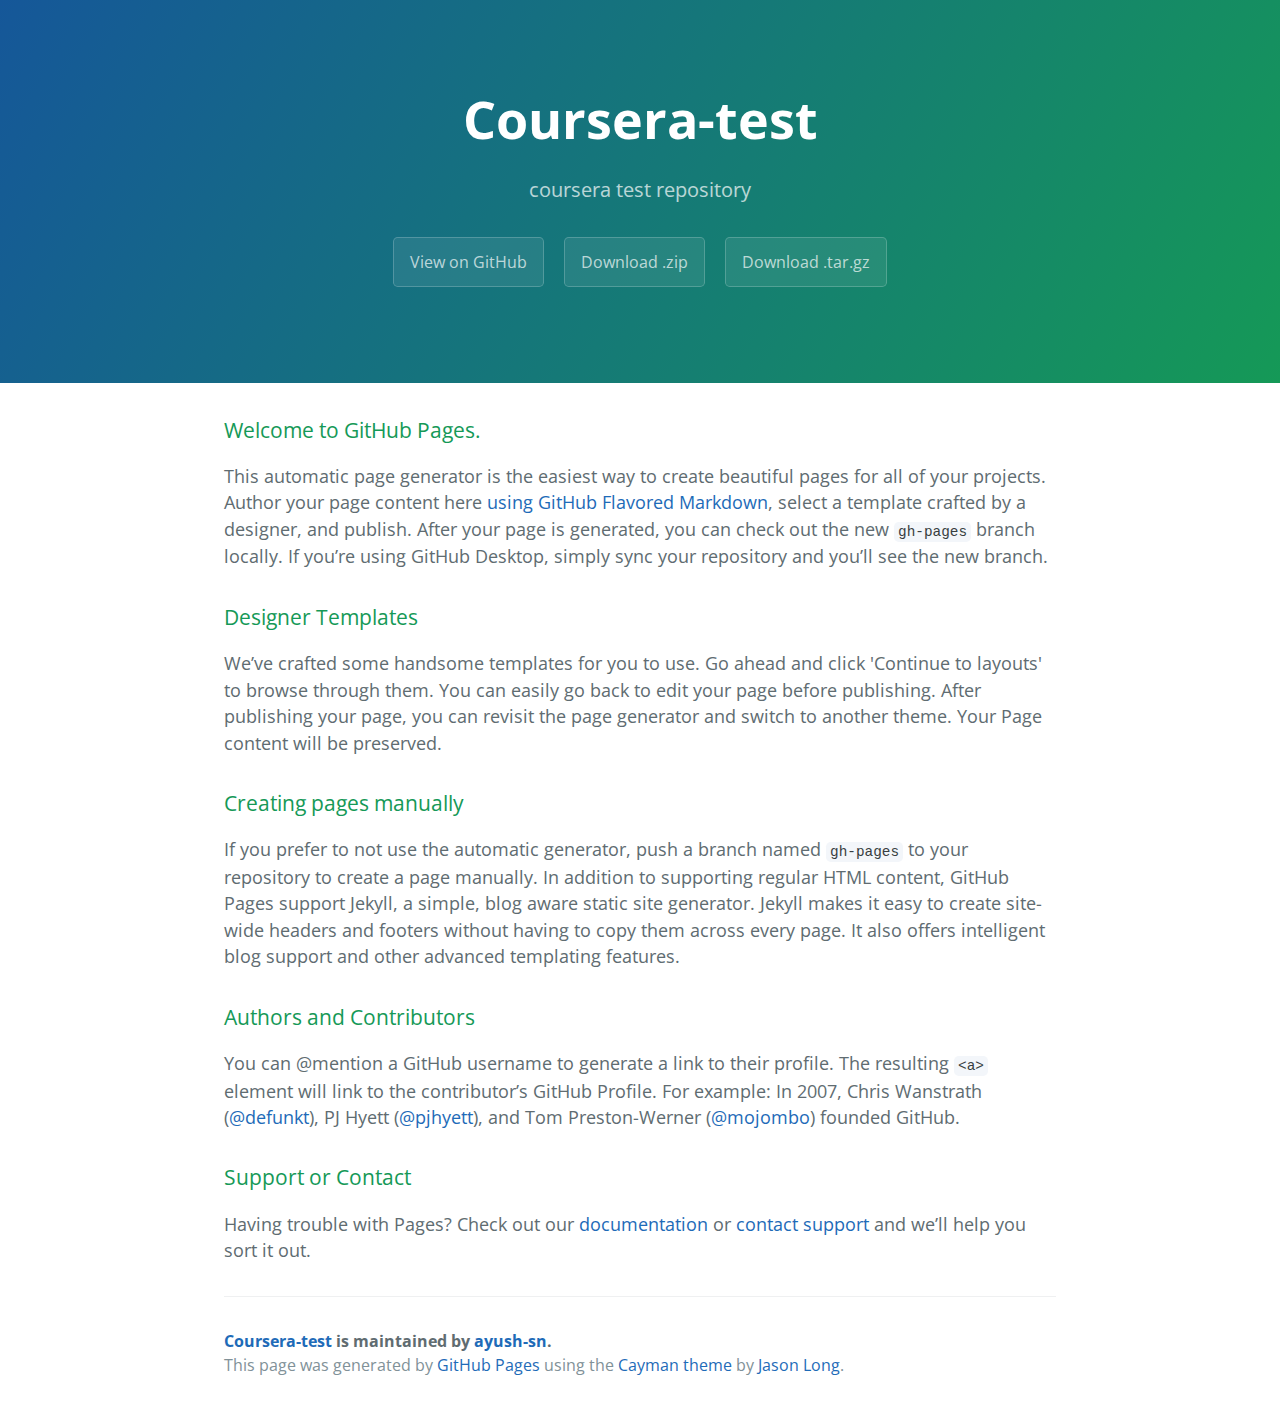
<file: index.html>
<!DOCTYPE html>
<html lang="en-us">
  <head>
    <meta charset="UTF-8">
    <title>Coursera-test by ayush-sn</title>
    <meta name="viewport" content="width=device-width, initial-scale=1">
    <link rel="stylesheet" type="text/css" href="stylesheets/normalize.css" media="screen">
    <link href='https://fonts.googleapis.com/css?family=Open+Sans:400,700' rel='stylesheet' type='text/css'>
    <link rel="stylesheet" type="text/css" href="stylesheets/stylesheet.css" media="screen">
    <link rel="stylesheet" type="text/css" href="stylesheets/github-light.css" media="screen">
  </head>
  <body>
    <section class="page-header">
      <h1 class="project-name">Coursera-test</h1>
      <h2 class="project-tagline">coursera test repository</h2>
      <a href="https://github.com/ayush-sn/coursera-test" class="btn">View on GitHub</a>
      <a href="https://github.com/ayush-sn/coursera-test/zipball/master" class="btn">Download .zip</a>
      <a href="https://github.com/ayush-sn/coursera-test/tarball/master" class="btn">Download .tar.gz</a>
    </section>

    <section class="main-content">
      <h3>
<a id="welcome-to-github-pages" class="anchor" href="#welcome-to-github-pages" aria-hidden="true"><span aria-hidden="true" class="octicon octicon-link"></span></a>Welcome to GitHub Pages.</h3>
<p>This automatic page generator is the easiest way to create beautiful pages for all of your projects. Author your page content here <a href="https://guides.github.com/features/mastering-markdown/">using GitHub Flavored Markdown</a>, select a template crafted by a designer, and publish. After your page is generated, you can check out the new <code>gh-pages</code> branch locally. If you’re using GitHub Desktop, simply sync your repository and you’ll see the new branch.</p>
<h3>
<a id="designer-templates" class="anchor" href="#designer-templates" aria-hidden="true"><span aria-hidden="true" class="octicon octicon-link"></span></a>Designer Templates</h3>
<p>We’ve crafted some handsome templates for you to use. Go ahead and click 'Continue to layouts' to browse through them. You can easily go back to edit your page before publishing. After publishing your page, you can revisit the page generator and switch to another theme. Your Page content will be preserved.</p>
<h3>
<a id="creating-pages-manually" class="anchor" href="#creating-pages-manually" aria-hidden="true"><span aria-hidden="true" class="octicon octicon-link"></span></a>Creating pages manually</h3>
<p>If you prefer to not use the automatic generator, push a branch named <code>gh-pages</code> to your repository to create a page manually. In addition to supporting regular HTML content, GitHub Pages support Jekyll, a simple, blog aware static site generator. Jekyll makes it easy to create site-wide headers and footers without having to copy them across every page. It also offers intelligent blog support and other advanced templating features.</p>
<h3>
<a id="authors-and-contributors" class="anchor" href="#authors-and-contributors" aria-hidden="true"><span aria-hidden="true" class="octicon octicon-link"></span></a>Authors and Contributors</h3>
<p>You can @mention a GitHub username to generate a link to their profile. The resulting <code>&lt;a&gt;</code> element will link to the contributor’s GitHub Profile. For example: In 2007, Chris Wanstrath (<a class="user-mention" data-hovercard-type="user" data-hovercard-url="/users/defunkt/hovercard" data-octo-click="hovercard-link-click" data-octo-dimensions="link_type:self" href="https://github.com/defunkt">@defunkt</a>), PJ Hyett (<a class="user-mention" data-hovercard-type="user" data-hovercard-url="/users/pjhyett/hovercard" data-octo-click="hovercard-link-click" data-octo-dimensions="link_type:self" href="https://github.com/pjhyett">@pjhyett</a>), and Tom Preston-Werner (<a class="user-mention" data-hovercard-type="user" data-hovercard-url="/users/mojombo/hovercard" data-octo-click="hovercard-link-click" data-octo-dimensions="link_type:self" href="https://github.com/mojombo">@mojombo</a>) founded GitHub.</p>
<h3>
<a id="support-or-contact" class="anchor" href="#support-or-contact" aria-hidden="true"><span aria-hidden="true" class="octicon octicon-link"></span></a>Support or Contact</h3>
<p>Having trouble with Pages? Check out our <a href="https://help.github.com/pages">documentation</a> or <a href="https://github.com/contact">contact support</a> and we’ll help you sort it out.</p>

      <footer class="site-footer">
        <span class="site-footer-owner"><a href="https://github.com/ayush-sn/coursera-test">Coursera-test</a> is maintained by <a href="https://github.com/ayush-sn">ayush-sn</a>.</span>

        <span class="site-footer-credits">This page was generated by <a href="https://pages.github.com">GitHub Pages</a> using the <a href="https://github.com/jasonlong/cayman-theme">Cayman theme</a> by <a href="https://twitter.com/jasonlong">Jason Long</a>.</span>
      </footer>

    </section>

  
  </body>
</html>
</file>
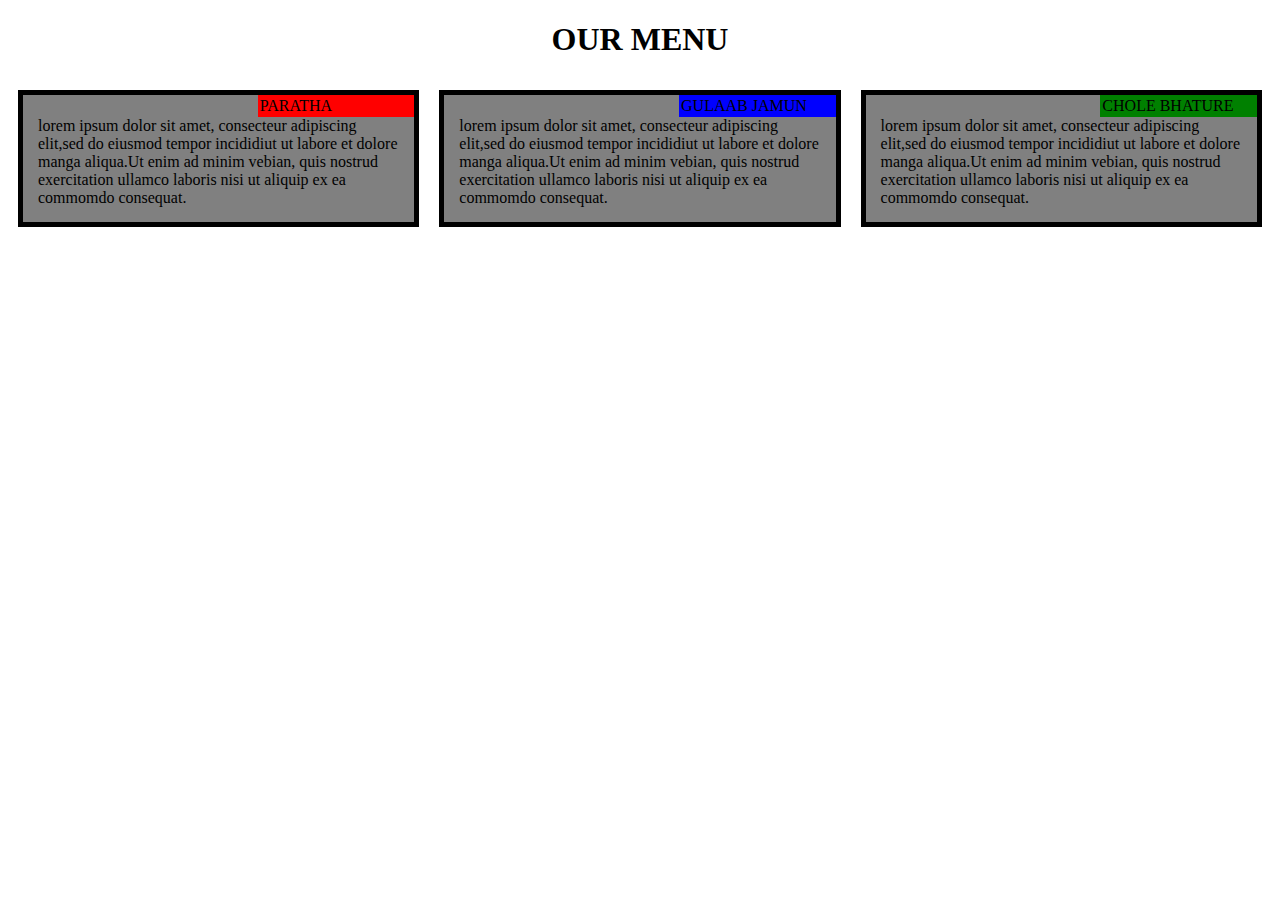
<file: module2-solution/index.html>
<!DOCTYPE html>
<html>
<head>
	<meta charset="utf-8">
	<meta name="viewport" content="width=device-width initial-scale=1">
	<title>Assignment</title>
	<link rel="stylesheet" type="text/css" href="style.css">
</head>
<body>
<section>
<div class="row"><h1>OUR MENU</h1></div>
</section>

<div class ="row">
	<div id="nb" class="col-lg-4 col-md-6" >
		<div id="grey">
			<div id="red" class="orient">PARATHA</div>
			<section>
			lorem ipsum dolor sit amet, consecteur adipiscing elit,sed do eiusmod tempor incididiut ut labore et dolore manga aliqua.Ut enim ad minim vebian, quis nostrud exercitation ullamco laboris nisi ut aliquip ex ea commomdo consequat.
			</section>
		</div>
	</div>
	<div id="nb" class="col-lg-4 col-md-6" >
		<div id="grey">
			<div id="blue" class="orient">GULAAB JAMUN</div>
			<section>
			lorem ipsum dolor sit amet, consecteur adipiscing elit,sed do eiusmod tempor incididiut ut labore et dolore manga aliqua.Ut enim ad minim vebian, quis nostrud exercitation ullamco laboris nisi ut aliquip ex ea commomdo consequat.
			</section>
		</div>
	</div>
	<div id="nb" class="col-lg-4 col-md-12" >
		<div id="grey">
			<div id="green" class="orient">CHOLE BHATURE</div>
			<section>lorem ipsum dolor sit amet, consecteur adipiscing elit,sed do eiusmod tempor incididiut ut labore et dolore manga aliqua.Ut enim ad minim vebian, quis nostrud exercitation ullamco laboris nisi ut aliquip ex ea commomdo consequat.
			</section>
		</div>
	</div>
</div>





</body>
</html>
</file>
<file: stylesheets/stylesheet.css>
* {
  box-sizing: border-box; }

body {
  padding: 0;
  margin: 0;
  font-family: "Open Sans", "Helvetica Neue", Helvetica, Arial, sans-serif;
  font-size: 16px;
  line-height: 1.5;
  color: #606c71; }

a {
  color: #1e6bb8;
  text-decoration: none; }
  a:hover {
    text-decoration: underline; }

.btn {
  display: inline-block;
  margin-bottom: 1rem;
  color: rgba(255, 255, 255, 0.7);
  background-color: rgba(255, 255, 255, 0.08);
  border-color: rgba(255, 255, 255, 0.2);
  border-style: solid;
  border-width: 1px;
  border-radius: 0.3rem;
  transition: color 0.2s, background-color 0.2s, border-color 0.2s; }
  .btn + .btn {
    margin-left: 1rem; }

.btn:hover {
  color: rgba(255, 255, 255, 0.8);
  text-decoration: none;
  background-color: rgba(255, 255, 255, 0.2);
  border-color: rgba(255, 255, 255, 0.3); }

@media screen and (min-width: 64em) {
  .btn {
    padding: 0.75rem 1rem; } }

@media screen and (min-width: 42em) and (max-width: 64em) {
  .btn {
    padding: 0.6rem 0.9rem;
    font-size: 0.9rem; } }

@media screen and (max-width: 42em) {
  .btn {
    display: block;
    width: 100%;
    padding: 0.75rem;
    font-size: 0.9rem; }
    .btn + .btn {
      margin-top: 1rem;
      margin-left: 0; } }

.page-header {
  color: #fff;
  text-align: center;
  background-color: #159957;
  background-image: linear-gradient(120deg, #155799, #159957); }

@media screen and (min-width: 64em) {
  .page-header {
    padding: 5rem 6rem; } }

@media screen and (min-width: 42em) and (max-width: 64em) {
  .page-header {
    padding: 3rem 4rem; } }

@media screen and (max-width: 42em) {
  .page-header {
    padding: 2rem 1rem; } }

.project-name {
  margin-top: 0;
  margin-bottom: 0.1rem; }

@media screen and (min-width: 64em) {
  .project-name {
    font-size: 3.25rem; } }

@media screen and (min-width: 42em) and (max-width: 64em) {
  .project-name {
    font-size: 2.25rem; } }

@media screen and (max-width: 42em) {
  .project-name {
    font-size: 1.75rem; } }

.project-tagline {
  margin-bottom: 2rem;
  font-weight: normal;
  opacity: 0.7; }

@media screen and (min-width: 64em) {
  .project-tagline {
    font-size: 1.25rem; } }

@media screen and (min-width: 42em) and (max-width: 64em) {
  .project-tagline {
    font-size: 1.15rem; } }

@media screen and (max-width: 42em) {
  .project-tagline {
    font-size: 1rem; } }

.main-content :first-child {
  margin-top: 0; }
.main-content img {
  max-width: 100%; }
.main-content h1, .main-content h2, .main-content h3, .main-content h4, .main-content h5, .main-content h6 {
  margin-top: 2rem;
  margin-bottom: 1rem;
  font-weight: normal;
  color: #159957; }
.main-content p {
  margin-bottom: 1em; }
.main-content code {
  padding: 2px 4px;
  font-family: Consolas, "Liberation Mono", Menlo, Courier, monospace;
  font-size: 0.9rem;
  color: #383e41;
  background-color: #f3f6fa;
  border-radius: 0.3rem; }
.main-content pre {
  padding: 0.8rem;
  margin-top: 0;
  margin-bottom: 1rem;
  font: 1rem Consolas, "Liberation Mono", Menlo, Courier, monospace;
  color: #567482;
  word-wrap: normal;
  background-color: #f3f6fa;
  border: solid 1px #dce6f0;
  border-radius: 0.3rem; }
  .main-content pre > code {
    padding: 0;
    margin: 0;
    font-size: 0.9rem;
    color: #567482;
    word-break: normal;
    white-space: pre;
    background: transparent;
    border: 0; }
.main-content .highlight {
  margin-bottom: 1rem; }
  .main-content .highlight pre {
    margin-bottom: 0;
    word-break: normal; }
.main-content .highlight pre, .main-content pre {
  padding: 0.8rem;
  overflow: auto;
  font-size: 0.9rem;
  line-height: 1.45;
  border-radius: 0.3rem; }
.main-content pre code, .main-content pre tt {
  display: inline;
  max-width: initial;
  padding: 0;
  margin: 0;
  overflow: initial;
  line-height: inherit;
  word-wrap: normal;
  background-color: transparent;
  border: 0; }
  .main-content pre code:before, .main-content pre code:after, .main-content pre tt:before, .main-content pre tt:after {
    content: normal; }
.main-content ul, .main-content ol {
  margin-top: 0; }
.main-content blockquote {
  padding: 0 1rem;
  margin-left: 0;
  color: #819198;
  border-left: 0.3rem solid #dce6f0; }
  .main-content blockquote > :first-child {
    margin-top: 0; }
  .main-content blockquote > :last-child {
    margin-bottom: 0; }
.main-content table {
  display: block;
  width: 100%;
  overflow: auto;
  word-break: normal;
  word-break: keep-all; }
  .main-content table th {
    font-weight: bold; }
  .main-content table th, .main-content table td {
    padding: 0.5rem 1rem;
    border: 1px solid #e9ebec; }
.main-content dl {
  padding: 0; }
  .main-content dl dt {
    padding: 0;
    margin-top: 1rem;
    font-size: 1rem;
    font-weight: bold; }
  .main-content dl dd {
    padding: 0;
    margin-bottom: 1rem; }
.main-content hr {
  height: 2px;
  padding: 0;
  margin: 1rem 0;
  background-color: #eff0f1;
  border: 0; }

@media screen and (min-width: 64em) {
  .main-content {
    max-width: 64rem;
    padding: 2rem 6rem;
    margin: 0 auto;
    font-size: 1.1rem; } }

@media screen and (min-width: 42em) and (max-width: 64em) {
  .main-content {
    padding: 2rem 4rem;
    font-size: 1.1rem; } }

@media screen and (max-width: 42em) {
  .main-content {
    padding: 2rem 1rem;
    font-size: 1rem; } }

.site-footer {
  padding-top: 2rem;
  margin-top: 2rem;
  border-top: solid 1px #eff0f1; }

.site-footer-owner {
  display: block;
  font-weight: bold; }

.site-footer-credits {
  color: #819198; }

@media screen and (min-width: 64em) {
  .site-footer {
    font-size: 1rem; } }

@media screen and (min-width: 42em) and (max-width: 64em) {
  .site-footer {
    font-size: 1rem; } }

@media screen and (max-width: 42em) {
  .site-footer {
    font-size: 0.9rem; } }
</file>
<file: stylesheets/github-light.css>
/*!
 * GitHub Light v0.4.1
 * Copyright (c) 2012 - 2017 GitHub, Inc.
 * Licensed under MIT (https://github.com/primer/github-syntax-theme-generator/blob/master/LICENSE)
 */

.pl-c /* comment, punctuation.definition.comment, string.comment */ {
  color: #6a737d;
}

.pl-c1 /* constant, entity.name.constant, variable.other.constant, variable.language, support, meta.property-name, support.constant, support.variable, meta.module-reference, markup.raw, meta.diff.header, meta.output */,
.pl-s .pl-v /* string variable */ {
  color: #005cc5;
}

.pl-e /* entity */,
.pl-en /* entity.name */ {
  color: #6f42c1;
}

.pl-smi /* variable.parameter.function, storage.modifier.package, storage.modifier.import, storage.type.java, variable.other */,
.pl-s .pl-s1 /* string source */ {
  color: #24292e;
}

.pl-ent /* entity.name.tag, markup.quote */ {
  color: #22863a;
}

.pl-k /* keyword, storage, storage.type */ {
  color: #d73a49;
}

.pl-s /* string */,
.pl-pds /* punctuation.definition.string, source.regexp, string.regexp.character-class */,
.pl-s .pl-pse .pl-s1 /* string punctuation.section.embedded source */,
.pl-sr /* string.regexp */,
.pl-sr .pl-cce /* string.regexp constant.character.escape */,
.pl-sr .pl-sre /* string.regexp source.ruby.embedded */,
.pl-sr .pl-sra /* string.regexp string.regexp.arbitrary-repitition */ {
  color: #032f62;
}

.pl-v /* variable */,
.pl-smw /* sublimelinter.mark.warning */ {
  color: #e36209;
}

.pl-bu /* invalid.broken, invalid.deprecated, invalid.unimplemented, message.error, brackethighlighter.unmatched, sublimelinter.mark.error */ {
  color: #b31d28;
}

.pl-ii /* invalid.illegal */ {
  color: #fafbfc;
  background-color: #b31d28;
}

.pl-c2 /* carriage-return */ {
  color: #fafbfc;
  background-color: #d73a49;
}

.pl-c2::before /* carriage-return */ {
  content: "^M";
}

.pl-sr .pl-cce /* string.regexp constant.character.escape */ {
  font-weight: bold;
  color: #22863a;
}

.pl-ml /* markup.list */ {
  color: #735c0f;
}

.pl-mh /* markup.heading */,
.pl-mh .pl-en /* markup.heading entity.name */,
.pl-ms /* meta.separator */ {
  font-weight: bold;
  color: #005cc5;
}

.pl-mi /* markup.italic */ {
  font-style: italic;
  color: #24292e;
}

.pl-mb /* markup.bold */ {
  font-weight: bold;
  color: #24292e;
}

.pl-md /* markup.deleted, meta.diff.header.from-file, punctuation.definition.deleted */ {
  color: #b31d28;
  background-color: #ffeef0;
}

.pl-mi1 /* markup.inserted, meta.diff.header.to-file, punctuation.definition.inserted */ {
  color: #22863a;
  background-color: #f0fff4;
}

.pl-mc /* markup.changed, punctuation.definition.changed */ {
  color: #e36209;
  background-color: #ffebda;
}

.pl-mi2 /* markup.ignored, markup.untracked */ {
  color: #f6f8fa;
  background-color: #005cc5;
}

.pl-mdr /* meta.diff.range */ {
  font-weight: bold;
  color: #6f42c1;
}

.pl-ba /* brackethighlighter.tag, brackethighlighter.curly, brackethighlighter.round, brackethighlighter.square, brackethighlighter.angle, brackethighlighter.quote */ {
  color: #586069;
}

.pl-sg /* sublimelinter.gutter-mark */ {
  color: #959da5;
}

.pl-corl /* constant.other.reference.link, string.other.link */ {
  text-decoration: underline;
  color: #032f62;
}
</file>
<file: module2-solution/style.css>
*{
	box-sizing: border-box;

}


.row{
	width: 100%;
}

h1 {
	font-family: Comic Sans MS;
	text-align: center;
	color: black


}
div section{
	clear:right;
	padding: 0px 15px 15px 15px;
}

#grey{

	font-family: Comic Sans MS;
	
	height: 100%;
	border:5px solid black;
	margin: 10px;
	background-color: grey;

}



.orient{
	
	
	position: relative;
    float: right;
    width:40%;
	padding: 2px;


}
#red{
	background-color: red;
	
}
#green{
	background-color: green;
}
#blue{
	background-color: blue;
}

#nb{
	border:0px;
}
@media(min-width:992px){
	.col-lg-1,.col-lg-2,.col-lg-3,.col-lg-4,.col-lg-5,.col-lg-6,.col-lg-7,.col-lg-8,.col-lg-9,.col-lg-10,.col-lg-11,.col-lg-12
		{
			float:left;
			border:1px solid;
			
		}
	.col-lg-1{
		width:8.33%;
		}
	.col-lg-2{
		width:16.66%;
		}
	.col-lg-3{
		width:25%;
		}
	.col-lg-4{
		width:33.33%;
		}
	.col-lg-5{
		width:41.66%;
		}
	.col-lg-6{
		width:50%;
		}
	.col-lg-7{
		width:58.33%;
		}
	.col-lg-8{
		width:66.66%;
		}
	.col-lg-9{
		width:75%;
		}
	.col-lg-10{
		width:83.33%;
		}
	.col-lg-11{
		width:91.66%;
		}
	.col-lg-12{
		width:100%;
		}
}


@media(min-width:768px) and (max-width: 991px){
	.col-md-1,.col-md-2,.col-md-3,.col-md-4,.col-md-5,.col-md-6,.col-md-7,.col-md-8,.col-md-9,.col-md-10,.col-md-11,.col-md-12
		{
			float:left;
			border:1px solid;
			
		}
	.col-md-1{
		width:8.33%;
		}
	.col-md-2{
		width:16.66%;
		}
	.col-md-3{
		width:25%;
		}
	.col-md-4{
		width:33.33%;
		}
	.col-md-5{
		width:41.66%;
		}
	.col-md-6{
		width:50%;
		}
	.col-md-7{
		width:58.33%;
		}
	.col-md-8{
		width:66.66%;
		}
	.col-md-9{
		width:75%;
		}
	.col-md-10{
		width:83.33%;
		}
	.col-md-11{
		width:91.66%;
		}
	.col-md-12{
		width:100%;
		}
}
</file>
